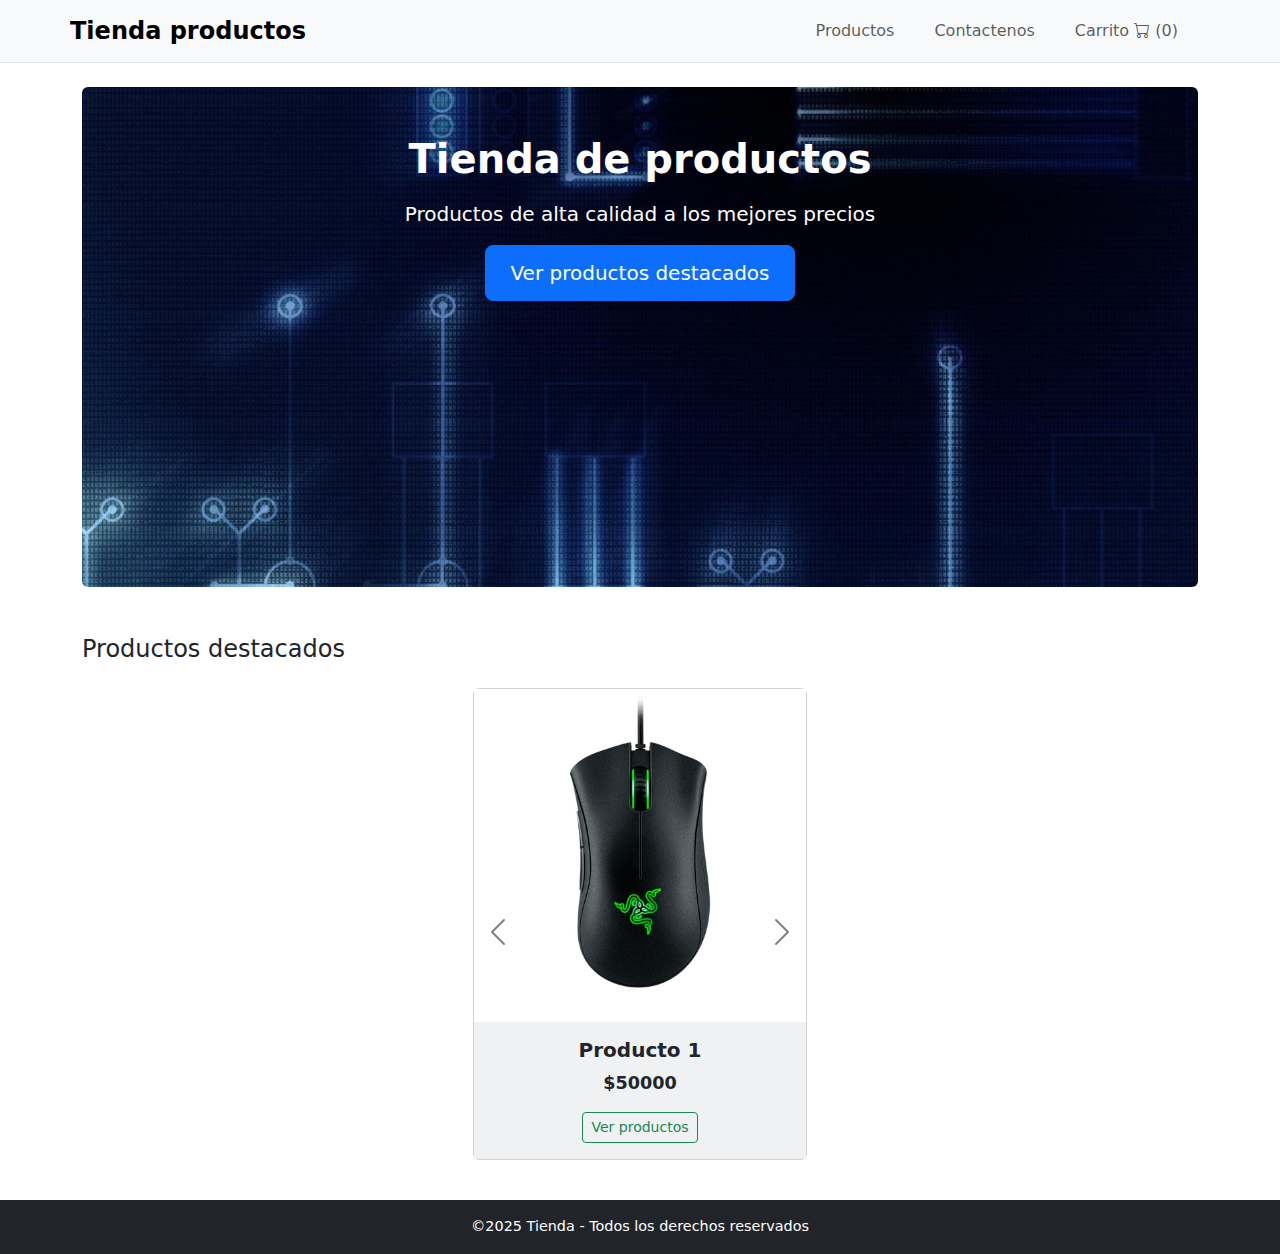
<file: index.html>
<!DOCTYPE html>
<html lang="es">

<head>
    <meta charset="UTF-8">
    <!--<meta name="viewport" content="device-width, initial-scale">-->
    <meta name="viewport" content="width=device-width, initial-scale=1.0">
    <title>Tienda</title>
    <link rel="shortcut icon" href="assets/icon.jpeg" />
    <link rel="stylesheet" href="./css/stylesheet.css">
    <!-- <link rel="stylesheet" href="./css/stylesheet.css">-->
    <link href="https://cdn.jsdelivr.net/npm/bootstrap@5.3.0/dist/css/bootstrap.min.css" rel="stylesheet">
    <!-- Bootstrap Icons CSS (iconos) -->
    <link href="https://cdn.jsdelivr.net/npm/bootstrap-icons@1.10.5/font/bootstrap-icons.css" rel="stylesheet">
    <!-- Fuente Google Fonts (Poppins) -->
    <link href="https://fonts.googleapis.com/css2?family=Poppins:wght@400;600&display=swap" rel="stylesheet">
</head>

<body>
    <!--Encabezado de la página-->
    <header class="bg-light border-bottom">
        <nav class="container navbar navbar-expand-md navbar-light">
            <a class="navbar-brand fw-bold">Tienda productos</a>
            <button class="navbar-toggler" type="button" data-bs-toggle="collapse" data-bs-target="#mainNav">
                <span class="navbar-toggler-icon"></span>
            </button>
            <div class="collapse navbar-collapse" id="mainNav">
                <ul class="navbar-nav ms-auto">
                    <li class="nav-item"><a class="nav-link" href="./paginas/productos.html"
                            target="_self">Productos</a></li>
                    <li class="nav-item"></li><a class="nav-link" href="./paginas/contacto.html"
                        target="_self">Contactenos</a></li>
                    <li class="nav-item">
                        <a class="nav-link" href="./paginas/carrito.html">
                            Carrito <i class="bi bi-cart"></i> (<span id="cart-count">0</span>)
                        </a>
                    </li>
                </ul>
            </div>
        </nav>
    </header>
    <main class="container my-4">
        <section class="text-center p-5 bg-light rounded">
            <div class="itemsHero">
                <h1 class="mb-3">Tienda de productos</h1>
                <p class="lead">Productos de alta calidad a los mejores precios</p>
                <a class="btn btn-primary btn-lg" href="#productosDest" target="_self">Ver productos
                    destacados</a>
            </div>
        </section>
        <!--Productos destacados-->
        <section class="mt-5">
            <h2 class="h4 mb-4" id="productosDest">Productos destacados</h2>
            <!--Carrusel-->
            <div class="carouselDestacados">
                <div id="carouselProduct1" class="carousel slide" data-bs-ride="carousel">
                    <div class="carousel-inner">
                        <div class="carousel-item active">
                            <div class="card h-100 text-center mb-3">
                                <img class="card-img-center img-fluid" src="assets/producto.png" alt="Producto1">
                                <div class="card-body cardBg">
                                    <h5 class="card-title">Producto 1</h5>
                                    <p class="card-text text-seccess fw-bold">$50000</p>
                                    <a class="btn btn-outline-success btn-sm" href="paginas/productos.html">Ver
                                        productos</a>
                                </div>
                            </div>
                        </div>
                        <div class="carousel-item">
                            <div class="card h-100 text-center mb-3">
                                <img class="card-img-center img-fluid" src="assets/producto2.png" alt="Producto1">
                                <div class="card-body cardBg">
                                    <h5 class="card-title">Producto 1</h5>
                                    <p class="card-text text-seccess fw-bold">$90000</p>
                                    <a class="btn btn-outline-success btn-sm" href="paginas/productos.html">Ver
                                        productos</a>
                                </div>
                            </div>
                        </div>
                        <div class="carousel-item">
                            <div class="card h-100 text-center mb-3">
                                <img class="card-img-center img-fluid" src="assets/producto3.png" alt="Producto1">
                                <div class="card-body cardBg">
                                    <h5 class="card-title">Producto 2</h5>
                                    <p class="card-text text-seccess fw-bold">$120000</p>
                                    <a class="btn btn-outline-success btn-sm" href="paginas/productos.html">Ver
                                        productos</a>
                                </div>
                            </div>
                        </div>
                        <div class="carousel-item">
                            <div class="card h-100 text-center mb-3">
                                <img class="card-img-center img-fluid" src="assets/producto4.png" alt="Producto1">
                                <div class="card-body cardBg">
                                    <h5 class="card-title">Producto 2</h5>
                                    <p class="card-text text-seccess fw-bold">$600000</p>
                                    <a class="btn btn-outline-success btn-sm" href="paginas/productos.html">Ver
                                        productos</a>
                                </div>
                            </div>
                        </div>
                        <button class="carousel-control-prev" type="button" data-bs-target="#carouselProduct1"
                            data-bs-slide="prev">
                            <span class="carousel-control-prev-icon" aria-hidden="true"></span>
                            <span class="visually-hidden">Anterior</span>
                        </button>
                        <button class="carousel-control-next" type="button" data-bs-target="#carouselProduct1"
                            data-bs-slide="next">
                            <span class="carousel-control-next-icon" aria-hidden="true"></span>
                            <span class="visually-hidden">Siguiente</span>
                        </button>
                    </div>
                </div>
        </section>
    </main>
    <footer class="bg-dark text-white text-center py-3">
        <p class="mb-0">&copy;2025 Tienda - Todos los derechos reservados</p>
    </footer>

    <!-- Scripts JavaScript -->
    <script src="https://code.jquery.com/jquery-3.7.0.min.js"></script>
    <script src="https://cdn.jsdelivr.net/npm/bootstrap@5.3.0/dist/js/bootstrap.bundle.min.js"></script>
    <script src="js/script.js"></script>
</body>

</html>
</file>
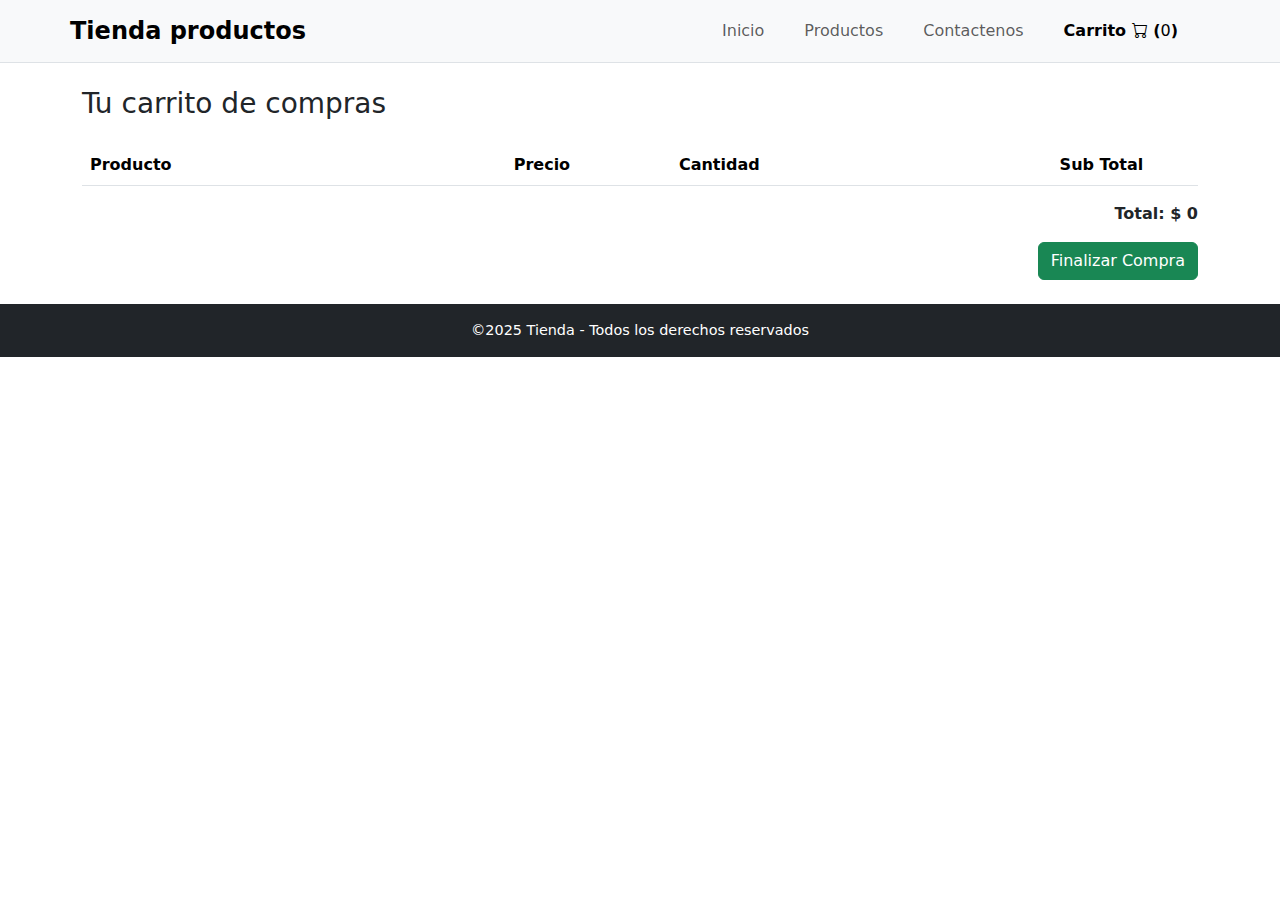
<file: paginas/carrito.html>
<!DOCTYPE html>
<html lang="en">

<head>
    <meta charset="UTF-8">
    <meta name="viewport" content="width=device-width, initial-scale=1.0">
    <title>Carrito</title>
    <link rel="stylesheet" href="../css/stylesheet.css">
    <link rel="shortcut icon" href="../assets/icon.jpeg" />
    <!-- <link rel="stylesheet" href="./css/stylesheet.css">-->
    <link href="https://cdn.jsdelivr.net/npm/bootstrap@5.3.0/dist/css/bootstrap.min.css" rel="stylesheet">
    <!-- Bootstrap Icons CSS (iconos) -->
    <link href="https://cdn.jsdelivr.net/npm/bootstrap-icons@1.10.5/font/bootstrap-icons.css" rel="stylesheet">
    <!-- Fuente Google Fonts (Poppins) -->
    <link href="https://fonts.googleapis.com/css2?family=Poppins:wght@400;600&display=swap" rel="stylesheet">
</head>

<body>
    <!--Encabezado de la página-->
    <header class="bg-light border-bottom">
        <nav class="container navbar navbar-expand-md navbar-light">
            <a class="navbar-brand fw-bold">Tienda productos</a>
            <button class="navbar-toggler" type="button" data-bs-toggle="collapse" data-bs-target="#mainNav">
                <span class="navbar-toggler-icon"></span>
            </button>
            <div class="collapse navbar-collapse" id="mainNav">
                <ul class="navbar-nav ms-auto">
                    <li class="nav-item"><a class="nav-link" href="../index.html" target="_self">Inicio</a></li>
                    <li class="nav-item"><a class="nav-link" href="./productos.html" target="_self">Productos</a></li>
                    <li class="nav-item"></li><a class="nav-link" href="../paginas/contacto.html"
                        target="_self">Contactenos</a></li>
                    <li class="nav-item">
                        <a class="nav-link active" href="../paginas/carrito.html">
                            Carrito <i class="bi bi-cart"></i> (<span id="cart-count">0</span>)
                        </a>
                    </li>
                </ul>
            </div>
        </nav>
    </header>
    <!--Contenedor princpal de carrito-->

    <main class="container my-4">
        <!--Formulario de contacto-->
        <h1 class="h3 mb-4">Tu carrito de compras</h1>
        <div class="table-responsive">
            <table class="table alingn-middle">
                <thead>
                    <tr>
                        <th>Producto</th>
                        <th class="text-end">Precio</th>
                        <th class="text-center">Cantidad</th>
                        <th class="text-end">Sub Total</th>
                        <th aria-label=""></th>
                    </tr>
                <tbody id="cart-items">
                    <!--Codigo js-->

                </tbody>
                </thead>
            </table>
        </div>
        <div class="text-end">
            <strong>Total: $ <span id="totalPrecioCarrito">0</span></strong>
        </div>
        <div class="mt-3 text-end">
            <button class="btn btn-success" id="finalizarPedido">Finalizar Compra</button>
        </div>
        <p class="text-center my-5" style="display: none;" id="msjCarritoVacio">El carrito está vacio</p>
    </main>
    <footer class="bg-dark text-white text-center py-3">
        <p class="mb-0">&copy;2025 Tienda - Todos los derechos reservados</p>
    </footer>
    <!-- Scripts JavaScript -->
    <script src="https://code.jquery.com/jquery-3.7.0.min.js"></script>
    <script src="https://cdn.jsdelivr.net/npm/bootstrap@5.3.0/dist/js/bootstrap.bundle.min.js"></script>
    <script src="../js/script.js"></script>
</body>

</html>
</file>
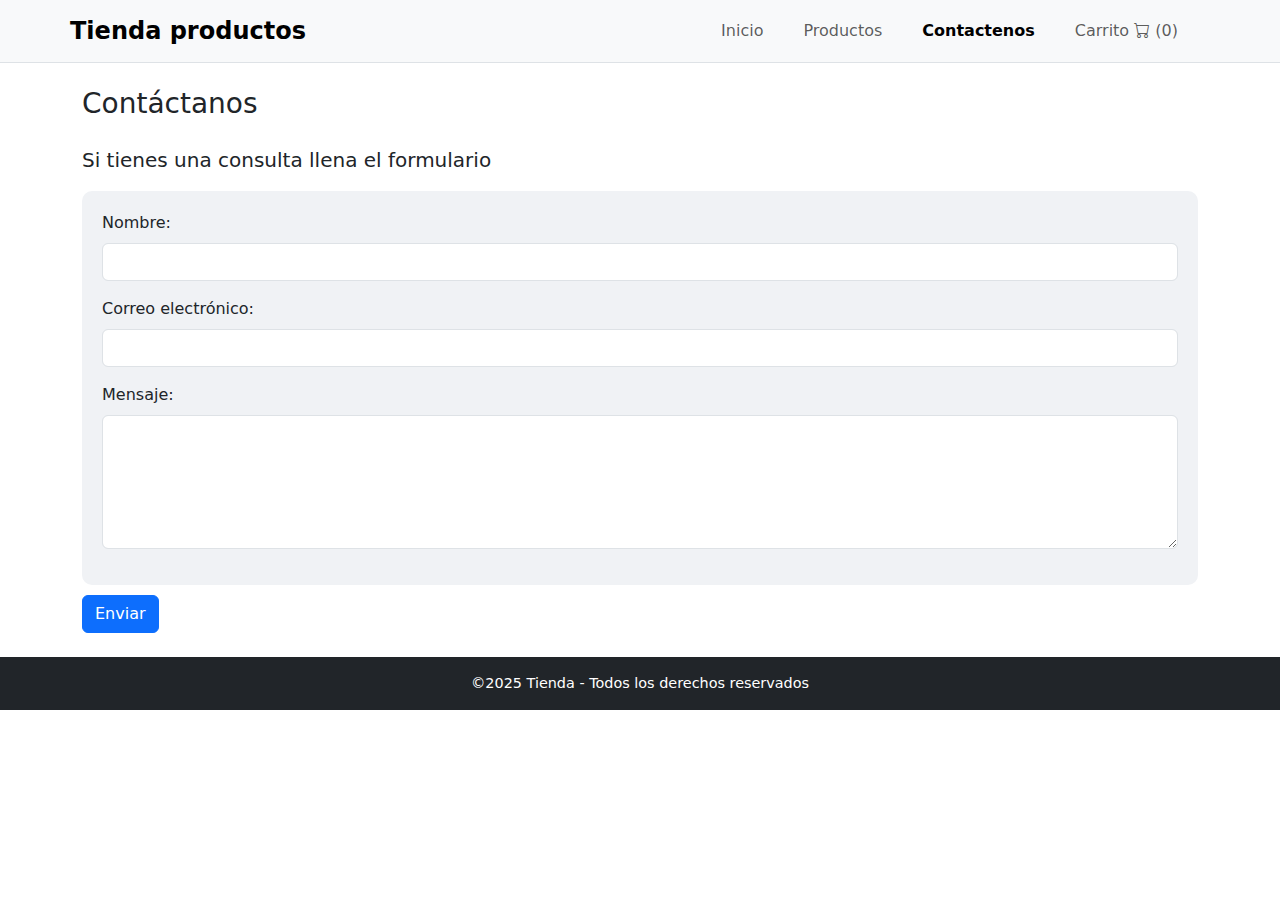
<file: paginas/contacto.html>
<!DOCTYPE html>
<html lang="en">

<head>
    <meta charset="UTF-8">
    <meta name="viewport" content="width=device-width, initial-scale=1.0">
    <title>Contacto</title>
    <link rel="stylesheet" href="../css/stylesheet.css">
    <link rel="shortcut icon" href="../assets/icon.jpeg" />
    <!-- <link rel="stylesheet" href="./css/stylesheet.css">-->
    <link href="https://cdn.jsdelivr.net/npm/bootstrap@5.3.0/dist/css/bootstrap.min.css" rel="stylesheet">
    <!-- Bootstrap Icons CSS (iconos) -->
    <link href="https://cdn.jsdelivr.net/npm/bootstrap-icons@1.10.5/font/bootstrap-icons.css" rel="stylesheet">
    <!-- Fuente Google Fonts (Poppins) -->
    <link href="https://fonts.googleapis.com/css2?family=Poppins:wght@400;600&display=swap" rel="stylesheet">
</head>

<body>
    <!--Encabezado de la página-->
    <header class="bg-light border-bottom">
        <nav class="container navbar navbar-expand-md navbar-light">
            <a class="navbar-brand fw-bold">Tienda productos</a>
            <button class="navbar-toggler" type="button" data-bs-toggle="collapse" data-bs-target="#mainNav">
                <span class="navbar-toggler-icon"></span>
            </button>
            <div class="collapse navbar-collapse" id="mainNav">
                <ul class="navbar-nav ms-auto">
                    <li class="nav-item"><a class="nav-link" href="../index.html" target="_self">Inicio</a></li>
                    <li class="nav-item"><a class="nav-link" href="./productos.html" target="_self">Productos</a>
                    </li>
                    <li class="nav-item"></li><a class="nav-link active" href="../paginas/contacto.html"
                        target="_self">Contactenos</a></li>
                    <li class="nav-item">
                        <a class="nav-link" href="../paginas/carrito.html">
                            Carrito <i class="bi bi-cart"></i> (<span id="cart-count">0</span>)
                        </a>
                    </li>
                </ul>
            </div>
        </nav>
    </header>
    <!--Contenedor princpal de los productos-->

    <main class="container my-4">
        <!--Formulario de contacto-->
        <h1 class="h3 mb-4">Contáctanos</h1>
        <p class="lead">Si tienes una consulta llena el formulario</p>
        <form id="contact-form">
            <div class="formContact">
                <div class="mb-3">
                    <label for="name" class="form-label">Nombre:</label>
                    <input type="text" class="form-control" id="name" required>
                </div>
                <div class="mb-3">
                    <label for="email" class="form-label">Correo electrónico:</label>
                    <input type="email" class="form-control" id="email" required>
                </div>
                <div class="mb-3">
                    <label for="message" class="form-label">Mensaje:</label>
                    <textarea class="form-control" id="message" rows="5" required></textarea>
                </div>
            </div>
            <button type="submit" class="btn btn-primary">Enviar</button>
        </form>
        <!-- Div para mostrar mensajes del formulario (éxito/error) -->
        <div id="form-status" class="mt-3"></div>
    </main>
    <footer class="bg-dark text-white text-center py-3">
        <p class="mb-0">&copy;2025 Tienda - Todos los derechos reservados</p>
    </footer>

    <!-- Scripts JavaScript -->
    <script src="https://code.jquery.com/jquery-3.7.0.min.js"></script>
    <script src="https://cdn.jsdelivr.net/npm/bootstrap@5.3.0/dist/js/bootstrap.bundle.min.js"></script>
    <script src="../js/script.js"></script>
</body>

</html>
</file>
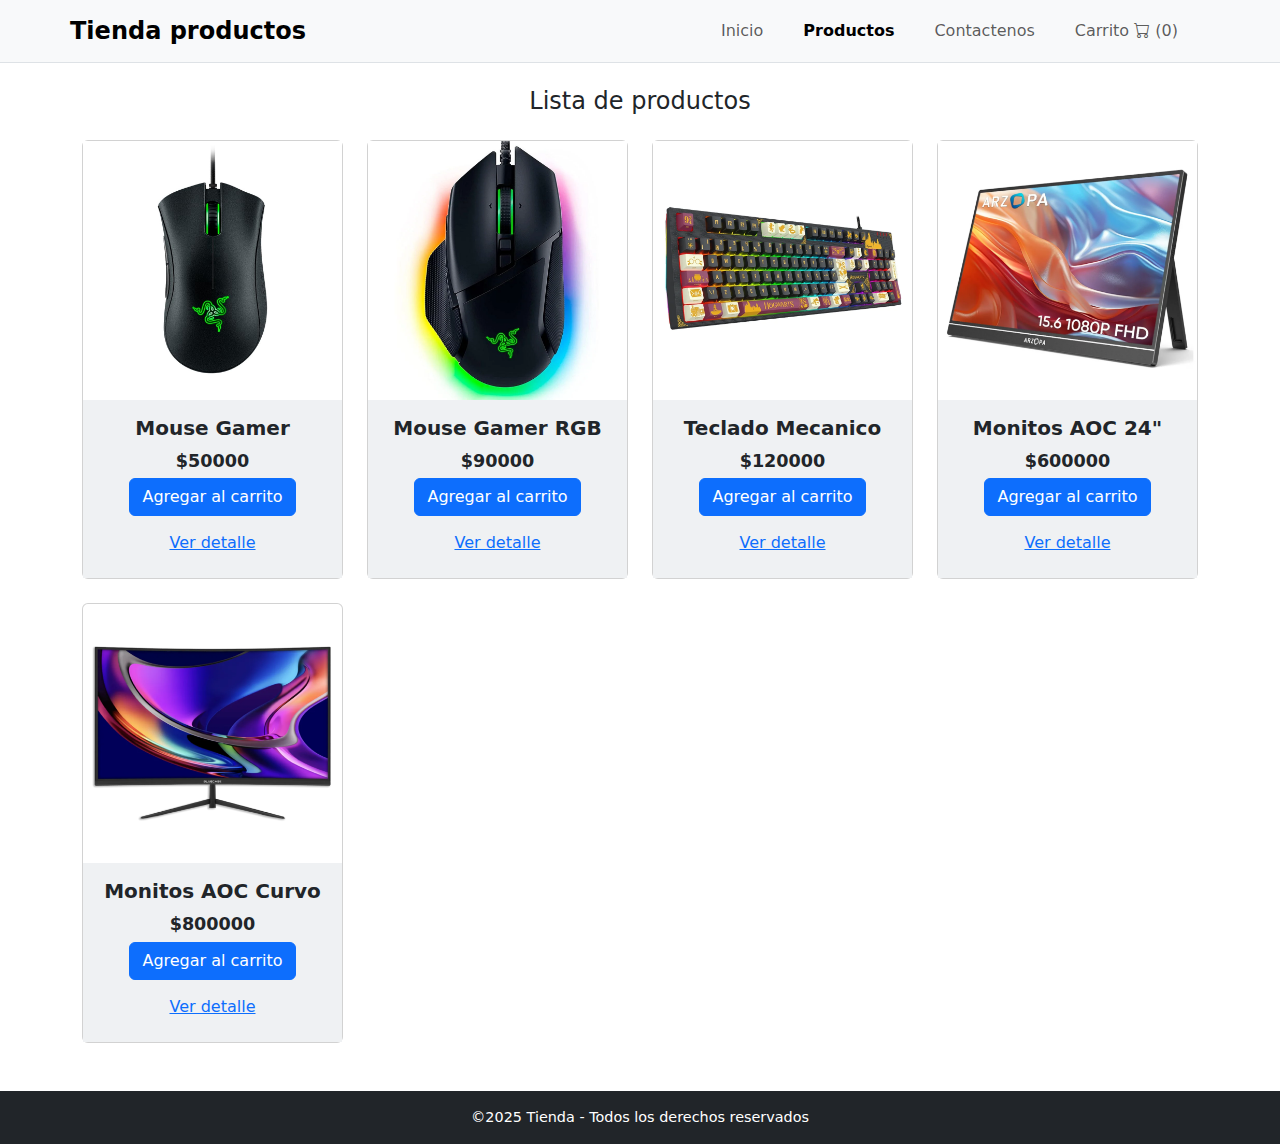
<file: paginas/productos.html>
<!DOCTYPE html>
<html lang="en">

<head>
    <meta charset="UTF-8">
    <meta name="viewport" content="width=device-width, initial-scale=1.0">
    <title>Productos</title>
    <link rel="stylesheet" href="../css/stylesheet.css">
    <link rel="shortcut icon" href="../assets/icon.jpeg">
    <!-- <link rel="stylesheet" href="./css/stylesheet.css">-->
    <link href="https://cdn.jsdelivr.net/npm/bootstrap@5.3.0/dist/css/bootstrap.min.css" rel="stylesheet">
    <!-- Bootstrap Icons CSS (iconos) -->
    <link href="https://cdn.jsdelivr.net/npm/bootstrap-icons@1.10.5/font/bootstrap-icons.css" rel="stylesheet">
    <!-- Fuente Google Fonts (Poppins) -->
    <link href="https://fonts.googleapis.com/css2?family=Poppins:wght@400;600&display=swap" rel="stylesheet">
</head>

<body>
    <!--Encabezado de la página-->
    <header class="bg-light border-bottom">
        <nav class="container navbar navbar-expand-md navbar-light">
            <a class="navbar-brand fw-bold">Tienda productos</a>
            <button class="navbar-toggler" type="button" data-bs-toggle="collapse" data-bs-target="#mainNav">
                <span class="navbar-toggler-icon"></span>
            </button>
            <div class="collapse navbar-collapse" id="mainNav">
                <ul class="navbar-nav ms-auto">
                    <li class="nav-item"><a class="nav-link" href="../index.html" target="_self">Inicio</a></li>
                    <li class="nav-item"><a class="nav-link active" href="./productos.html" target="_self">Productos</a>
                    </li>
                    <li class="nav-item"></li><a class="nav-link" href="../paginas/contacto.html"
                        target="_self">Contactenos</a></li>
                    <li class="nav-item">
                        <a class="nav-link" href="../paginas/carrito.html">
                            Carrito <i class="bi bi-cart"></i> (<span id="cart-count">0</span>)
                        </a>
                    </li>
                </ul>
            </div>
        </nav>
    </header>
    <!--Contenedor princpal de los productos-->

    <main class="container my-4">
        <h1 class="h4 mb-4 text-center">Lista de productos</h1>
        <!--LIsta de productos-->
        <!--</section>-->
        <div class="row">
            <div class="col-6 col-md-3 mb-4">
                <div class="card h-100">
                    <img class="card-img-center img-fluid" src="../assets/producto.png" alt="">
                    <div class="cardBg card-body text-center d-flex-colum">
                        <h5 class="card-title">Mouse Gamer</h5>
                        <p class="card-text text-seccess fw-bold mb-1">$50000</p>
                        <button class="btn btn-primary mt-auto add-to-cart" data-id="1" data-name="Mouse Gamer"
                            data-price="50000"> Agregar al carrito</button><br>
                        <button class="btn btn-link mt-2" data-bs-toggle="modal" data-bs-target="#product1Modal">Ver
                            detalle</button>
                    </div>
                </div>
            </div>
            <div class="col-6 col-md-3 mb-4">
                <div class="card h-100">
                    <img class="card-img-center img-fluid" src="../assets/producto2.png" alt="">
                    <div class="cardBg card-body text-center d-flex-colum">
                        <h5 class="card-title">Mouse Gamer RGB</h5>
                        <p class="card-text text-seccess fw-bold mb-1">$90000</p>
                        <button class="btn btn-primary mt-auto add-to-cart" data-id="2" data-name="Mouse Gamer RGB"
                            data-price="90000"> Agregar al carrito</button><br>
                        <button class="btn btn-link mt-2" data-bs-toggle="modal" data-bs-target="#product2Modal">Ver
                            detalle</button>
                    </div>
                </div>
            </div>
            <div class="col-6 col-md-3 mb-4">
                <div class="card h-100">
                    <img class="card-img-center img-fluid" src="../assets/producto3.png" alt="">
                    <div class="cardBg card-body text-center d-flex-colum">
                        <h5 class="card-title">Teclado Mecanico</h5>
                        <p class="card-text text-seccess fw-bold mb-1">$120000</p>
                        <button class="btn btn-primary mt-auto add-to-cart" data-id="3" data-name="Teclado Mecanico"
                            data-price="120000"> Agregar al carrito</button><br>
                        <button class="btn btn-link mt-2" data-bs-toggle="modal" data-bs-target="#product3Modal">Ver
                            detalle</button>
                    </div>
                </div>
            </div>
            <div class="col-6 col-md-3 mb-4">
                <div class="card h-100">
                    <img class="card-img-center img-fluid" src="../assets/producto4.png" alt="">
                    <div class="cardBg card-body text-center d-flex-colum">
                        <h5 class="card-title">Monitos AOC 24"</h5>
                        <p class="card-text text-seccess fw-bold mb-1">$600000</p>
                        <button class="btn btn-primary mt-auto add-to-cart" data-id="4" data-name="Monitos AOC 24 in"
                            data-price="600000"> Agregar al carrito</button><br>
                        <button class="btn btn-link mt-2" data-bs-toggle="modal" data-bs-target="#product4Modal">Ver
                            detalle</button>
                    </div>
                </div>
            </div>
            <div class="col-6 col-md-3 mb-4">
                <div class="card h-100">
                    <img class="card-img-center img-fluid" src="../assets/producto5.png" alt="">
                    <div class="cardBg card-body text-center d-flex-colum">
                        <h5 class="card-title">Monitos AOC Curvo</h5>
                        <p class="card-text text-seccess fw-bold mb-1">$800000</p>
                        <button class="btn btn-primary mt-auto add-to-cart" data-id="5" data-name="Monitos AOC Curvo"
                            data-price="800000"> Agregar al carrito</button><br>
                        <button class="btn btn-link mt-2" data-bs-toggle="modal" data-bs-target="#product5Modal">Ver
                            detalle</button>
                    </div>
                </div>
            </div>
            <!--boton flotante-->
            <div id="add-to-cart-msg" class="alert alert-success position-fixed bottom-0 end-0 me-3 mb-3"
                style="display: none;">
                <span class="msjAddCart">Producto añadido al carrito</span>
            </div>
        </div>
        <!--</section>-->
    </main>
    <!--Modal-->
    <!-- Modals de detalles de producto (galerías) -->
    <!-- Modal Producto 1 -->
    <div class="modal fade" id="product1Modal" tabindex="-1" aria-hidden="true">
        <div class="modal-dialog modal-dialog-centered modal-lg">
            <div class="modal-content">
                <div class="modal-header">
                    <h5 class="modal-title">Smartphone XYZ - Imágenes</h5>
                    <button type="button" class="btn-close" data-bs-dismiss="modal" aria-label="Cerrar"></button>
                </div>
                <div class="modal-body">
                    <div id="carouselProduct1" class="carousel slide" data-bs-ride="carousel">
                        <div class="carousel-inner">
                            <div class="carousel-item active">
                                <img src="../assets/prod1-1.jpeg" class="d-block w-100" alt="Smartphone XYZ imagen 1">
                            </div>
                            <div class="carousel-item">
                                <img src="../assets/prod1-2.jpeg" class="d-block w-100" alt="Smartphone XYZ imagen 2">
                            </div>
                            <div class="carousel-item">
                                <img src="../assets/prod1-3.jpeg" class="d-block w-100" alt="Smartphone XYZ imagen 3">
                            </div>
                        </div>
                        <button class="carousel-control-prev" type="button" data-bs-target="#carouselProduct1"
                            data-bs-slide="prev">
                            <span class="carousel-control-prev-icon" aria-hidden="true"></span>
                            <span class="visually-hidden">Anterior</span>
                        </button>
                        <button class="carousel-control-next" type="button" data-bs-target="#carouselProduct1"
                            data-bs-slide="next">
                            <span class="carousel-control-next-icon" aria-hidden="true"></span>
                            <span class="visually-hidden">Siguiente</span>
                        </button>
                    </div>
                </div>
            </div>
        </div>
    </div>
    <!-- Modal Producto 2 -->
    <div class="modal fade" id="product2Modal" tabindex="-1" aria-hidden="true">
        <div class="modal-dialog modal-dialog-centered modal-lg">
            <div class="modal-content">
                <div class="modal-header">
                    <h5 class="modal-title">Laptop ABC - Imágenes</h5>
                    <button type="button" class="btn-close" data-bs-dismiss="modal" aria-label="Cerrar"></button>
                </div>
                <div class="modal-body">
                    <div id="carouselProduct2" class="carousel slide" data-bs-ride="carousel">
                        <div class="carousel-inner">
                            <div class="carousel-item active">
                                <img src="../assets/prod2-1.jpeg" class="d-block w-100" alt="Laptop ABC imagen 1">
                            </div>
                            <div class="carousel-item">
                                <img src="../assets/prod2-2.jpeg" class="d-block w-100" alt="Laptop ABC imagen 2">
                            </div>
                            <div class="carousel-item">
                                <img src="../assets/prod2-3.jpeg" class="d-block w-100" alt="Laptop ABC imagen 3">
                            </div>
                        </div>
                        <button class="carousel-control-prev" type="button" data-bs-target="#carouselProduct2"
                            data-bs-slide="prev">
                            <span class="carousel-control-prev-icon" aria-hidden="true"></span>
                            <span class="visually-hidden">Anterior</span>
                        </button>
                        <button class="carousel-control-next" type="button" data-bs-target="#carouselProduct2"
                            data-bs-slide="next">
                            <span class="carousel-control-next-icon" aria-hidden="true"></span>
                            <span class="visually-hidden">Siguiente</span>
                        </button>
                    </div>
                </div>
            </div>
        </div>
    </div>
    <!-- Modal Producto 3 -->
    <div class="modal fade" id="product3Modal" tabindex="-1" aria-hidden="true">
        <div class="modal-dialog modal-dialog-centered modal-lg">
            <div class="modal-content">
                <div class="modal-header">
                    <h5 class="modal-title">Auriculares XYZ - Imágenes</h5>
                    <button type="button" class="btn-close" data-bs-dismiss="modal" aria-label="Cerrar"></button>
                </div>
                <div class="modal-body">
                    <div id="carouselProduct3" class="carousel slide" data-bs-ride="carousel">
                        <div class="carousel-inner">
                            <div class="carousel-item active">
                                <img src="../assets/prod3-1.jpeg" class="d-block w-100" alt="Auriculares XYZ imagen 1">
                            </div>
                            <div class="carousel-item">
                                <img src="../assets/prod3-2.jpeg" class="d-block w-100" alt="Auriculares XYZ imagen 2">
                            </div>
                            <div class="carousel-item">
                                <img src="../assets/prod3-3.jpeg" class="d-block w-100" alt="Auriculares XYZ imagen 3">
                            </div>
                        </div>
                        <button class="carousel-control-prev" type="button" data-bs-target="#carouselProduct3"
                            data-bs-slide="prev">
                            <span class="carousel-control-prev-icon" aria-hidden="true"></span>
                            <span class="visually-hidden">Anterior</span>
                        </button>
                        <button class="carousel-control-next" type="button" data-bs-target="#carouselProduct3"
                            data-bs-slide="next">
                            <span class="carousel-control-next-icon" aria-hidden="true"></span>
                            <span class="visually-hidden">Siguiente</span>
                        </button>
                    </div>
                </div>
            </div>
        </div>
    </div>
    <!-- Modal Producto 4 -->
    <div class="modal fade" id="product4Modal" tabindex="-1" aria-hidden="true">
        <div class="modal-dialog modal-dialog-centered modal-lg">
            <div class="modal-content">
                <div class="modal-header">
                    <h5 class="modal-title">Cámara DEF - Imágenes</h5>
                    <button type="button" class="btn-close" data-bs-dismiss="modal" aria-label="Cerrar"></button>
                </div>
                <div class="modal-body">
                    <div id="carouselProduct4" class="carousel slide" data-bs-ride="carousel">
                        <div class="carousel-inner">
                            <div class="carousel-item active">
                                <img src="../assets/prod4-1.jpeg" class="d-block w-100" alt="Cámara DEF imagen 1">
                            </div>
                            <div class="carousel-item">
                                <img src="../assets/prod4-2.jpeg" class="d-block w-100" alt="Cámara DEF imagen 2">
                            </div>
                            <div class="carousel-item">
                                <img src="../assets/prod4-3.jpeg" class="d-block w-100" alt="Cámara DEF imagen 3">
                            </div>
                        </div>
                        <button class="carousel-control-prev" type="button" data-bs-target="#carouselProduct4"
                            data-bs-slide="prev">
                            <span class="carousel-control-prev-icon" aria-hidden="true"></span>
                            <span class="visually-hidden">Anterior</span>
                        </button>
                        <button class="carousel-control-next" type="button" data-bs-target="#carouselProduct4"
                            data-bs-slide="next">
                            <span class="carousel-control-next-icon" aria-hidden="true"></span>
                            <span class="visually-hidden">Siguiente</span>
                        </button>
                    </div>
                </div>
            </div>
        </div>
    </div>
        <!-- Modal Producto 5 -->
    <div class="modal fade" id="product5Modal" tabindex="-1" aria-hidden="true">
        <div class="modal-dialog modal-dialog-centered modal-lg">
            <div class="modal-content">
                <div class="modal-header">
                    <h5 class="modal-title">Auriculares XYZ - Imágenes</h5>
                    <button type="button" class="btn-close" data-bs-dismiss="modal" aria-label="Cerrar"></button>
                </div>
                <div class="modal-body">
                    <div id="carouselProduct5" class="carousel slide" data-bs-ride="carousel">
                        <div class="carousel-inner">
                            <div class="carousel-item active">
                                <img src="../assets/prod5-1.jpeg" class="d-block w-100" alt="Auriculares XYZ imagen 1">
                            </div>
                            <div class="carousel-item">
                                <img src="../assets/prod5-2.jpeg" class="d-block w-100" alt="Auriculares XYZ imagen 2">
                            </div>
                            <div class="carousel-item">
                                <img src="../assets/prod5-3.jpeg" class="d-block w-100" alt="Auriculares XYZ imagen 3">
                            </div>
                        </div>
                        <button class="carousel-control-prev" type="button" data-bs-target="#carouselProduct5"
                            data-bs-slide="prev">
                            <span class="carousel-control-prev-icon" aria-hidden="true"></span>
                            <span class="visually-hidden">Anterior</span>
                        </button>
                        <button class="carousel-control-next" type="button" data-bs-target="#carouselProduct5"
                            data-bs-slide="next">
                            <span class="carousel-control-next-icon" aria-hidden="true"></span>
                            <span class="visually-hidden">Siguiente</span>
                        </button>
                    </div>
                </div>
            </div>
        </div>
    </div>
    <footer class="bg-dark text-white text-center py-3">
        <p class="mb-0">&copy;2025 Tienda - Todos los derechos reservados</p>
    </footer>
    <!-- Scripts JavaScript -->
    <script src="https://code.jquery.com/jquery-3.7.0.min.js"></script>
    <script src="https://cdn.jsdelivr.net/npm/bootstrap@5.3.0/dist/js/bootstrap.bundle.min.js"></script>
    <script src="../js/script.js"></script>
</body>

</html>
</file>
<file: css/stylesheet.css>
/* Fuente base y estilo global */
body {
  font-family: 'Poppins', sans-serif;
  background-color: #f8f9fa; /* fondo claro general */
  color: #212529; /* texto en color oscuro estándar */
  margin: 0;
}

/* Encabezado / Navbar */
header .navbar-brand {
  font-size: 1.5rem;
}
header .nav-link {
  margin-right: 1rem;
}
header .nav-link.active {
  font-weight: 600; /* resalta la sección activa */
}
header .navbar-toggler {
  border: none;
}
/*Estilos propios*/
.formContact{
  background: #f0f2f5;
  padding: 20px 20px;
  border-radius: 10px;
  margin-bottom: 10px;
}
.cardBg{
  background: #eff1f3;
}

.msjAddCart{
  padding: 0 0 0 15px;
}


/* Pie de página */
footer {
  font-size: 0.9rem;
}

/* Sección Hero (Inicio) */
main section.text-center {
  background-image: url('../assets/descarga.png'); /* imagen de fondo del hero (ejemplo) */
  background-size: cover;
  background-position: center;
  color: #fff;
  width: 100%;
  height: 500px;
}
.itemsHero{
  text-align: center;
  align-items: center;
}
main section.text-center h1 {
  font-weight: 600;
}
main section.text-center p.lead {
  font-size: 1.25rem;
}
main section.text-center a.btn {
  padding: 0.75rem 1.5rem;
}

/* Tarjetas de productos */
.card-img-top {
  max-height: 150px;
  object-fit: cover;
}
.card-title {
  font-weight: 600;
}
.card-text {
  font-size: 1.1rem;
}
/*Carrusel*/
.carouselDestacados{
  margin: 0 auto;
  width: 30%;
}

.carousel-control-prev-icon,
.carousel-control-next-icon {
  filter: invert(1); /* invierte el color, útil si quieres negro */
}

/* Elementos específicos de página de Productos */
#add-to-cart-msg {
  z-index: 9999; /* para que esté por encima de otros elementos */
}

/* Formulario de Contacto */
#contact-form {
  width: 100%; /* ancho máximo para que no sea muy largo en pantallas grandes */
}
#form-status {
  font-weight: 600;
}

/* Responsive: ajustes para pantallas medianas/grandes */
@media (min-width: 768px) {
  header .nav-link {
    margin-right: 1.5rem;
  }
  /* Puedes añadir más ajustes de diseño para escritorio aquí */
}
/* === Chatbot Widget === */
.chatbot-fab{
  position: fixed;
  right: 30px;
  bottom: 100px;
  z-index: 1080;
  width: 56px;
  height: 56px;
  border-radius: 999px !important;
  display: flex;
  align-items: center;
  justify-content: center;
  box-shadow: 0 8px 24px rgba(0, 0, 0, 0.15)!important;
  background-color: aqua !important;
}

.offcanvas.chatbot-canvas{ width: 450px;}
@media(max-width: 991.98px){
  .offcanvas.chatbot-canvas{ width: 100%; }
}

.chatbot-frame{
  width: 100%;
  height: calc(100vh - 56px);
  border:0;
}
</file>
